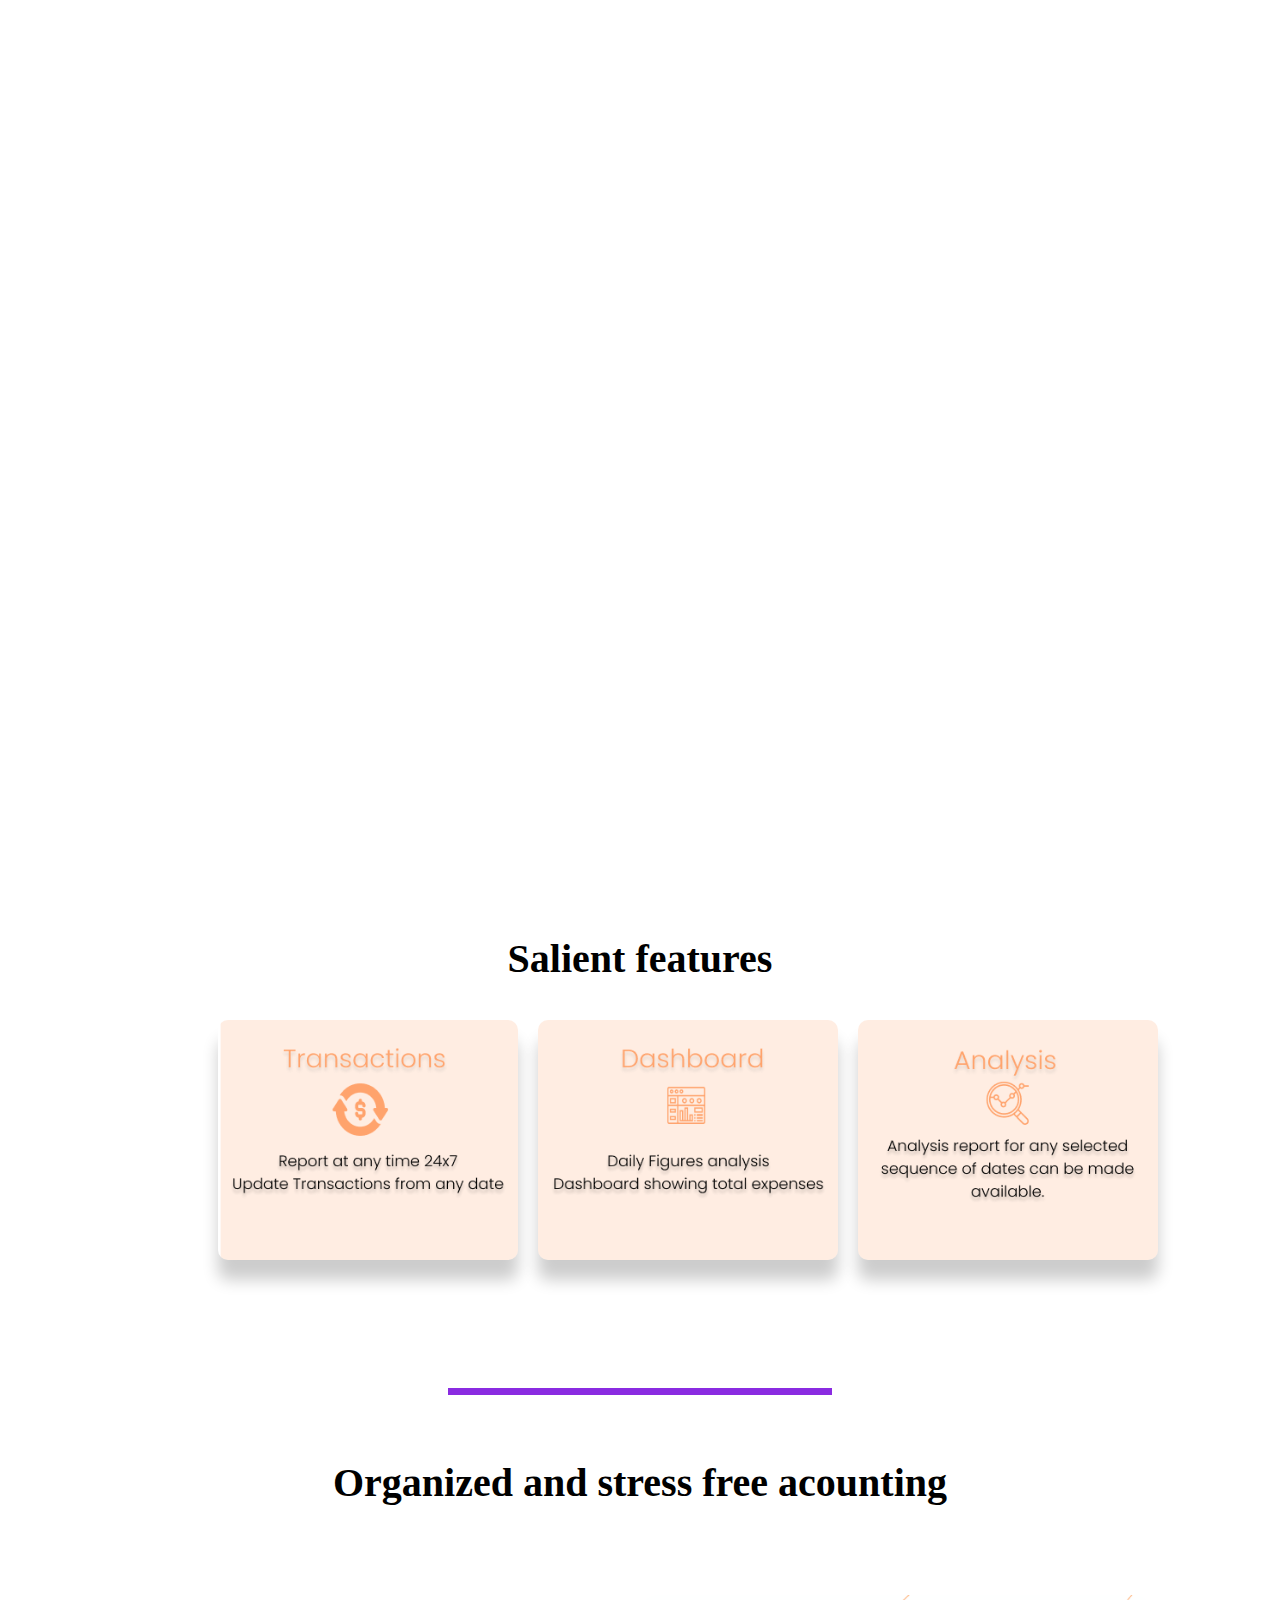
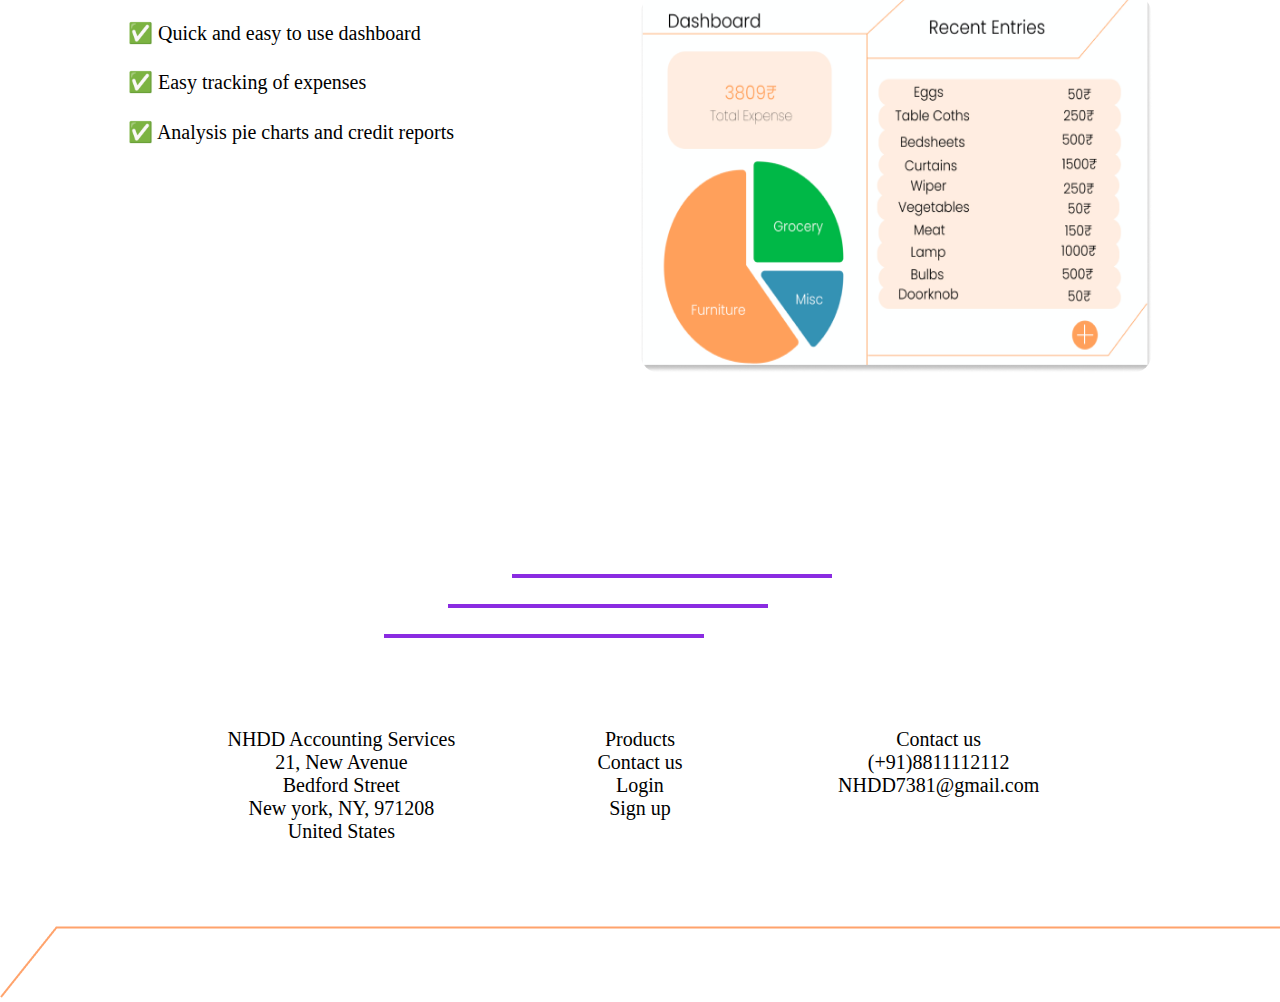
<file: HTML/index.html>
<!DOCTYPE html>
<html lang="en">
  <head>
    <meta charset="UTF-8" />
    <meta name="viewport" content="width=device-width, initial-scale=1.0" />
    <title>NHDD front Page</title>
    <link
      rel="stylesheet"
      href="https://cdnjs.cloudflare.com/ajax/libs/font-awesome/4.7.0/css/font-awesome.min.css"
    />
    <link
      href="https://fonts.googleapis.com/css?family=Poppins"
      rel="stylesheet"
    />
    <link rel="stylesheet" href="../CSS/styles.css" />
    <script src="https://ajax.googleapis.com/ajax/libs/jquery/3.5.1/jquery.min.js"></script>
  </head>
  <body>
    <div class="loader__bg">
        <div class="loader"></div>
        </div>
    <section id="navbar">
      <ul>
        <h1 class="logo__name">NHDD</h1>
        <li>
          <a href="login.html"><button class="BUTTON_KMY">Login Up</button></a>
        </li>
        <li>
          <a href="Sign_up.html"><button class="BUTTON_KMY">Sign up</button></a>
        </li>
      </ul>
    </section>
    <div class="mid__area">
      <img class="mid__img" src="../Images/hand.jpg" />
      <button class="BUTTON_KMY handle__free">Free account</button>
      <div class="hori__rul mid">
    </div>
    </div>

    <div class="salient__feat">
      <h1>Salient features</h1>
      <div class="sal__card">
        <img src="../Images/transact.png" />
        <img src="../Images/dashboard.png" />
        <img src="../Images/analy.png" />
      </div>
    </div>

    <div class="accounting">
        <div class="hori__rul">
        </div>
      <h1>Organized and stress free acounting</h1>
      <div class="handle__mid">
        <div class="all__points">
          <h1> &#9989; Quick and easy to use dashboard</h1>
          <h1> &#9989; Easy tracking of expenses</h1>
          <h1> &#9989; Analysis pie charts and credit reports</h1>
        </div>
        <img src="../Images/dash.png" />
      </div>
    </div>
    <div class=" first">
    </div><div class=" second">
    </div><div class="third">
    </div>
    <div class="footer__area">
       <div class="add__r">
           <h1>NHDD Accounting Services</h1>
           <h1> 21, New Avenue</h1>
           <h1> Bedford Street</h1>
           <h1> New york, NY, 971208</h1>
           <h1> United States</h1>

       </div>
       <div class="add__links">
           <h1>Products</h1>
           <h1>Contact us</h1>
           <h1>Login</h1>
           <h1>Sign up</h1>
       </div>
       <div class ="add__cont">
       <h1>Contact us</h1>
       <h1>(+91)8811112112</h1>
       <h1>NHDD7381@gmail.com</h1>
       </div>

    </div>
   <img src="../Images/vec2.png">

  </body>
  <script src="../Script/Common.js"></script>
</html>
</file>
<file: CSS/styles.css>
* {
  margin: 0;
  padding: 0;
}
.nhdd__logo{
  margin-top: 12px;
  height:40px;
  width:40px;
  margin-left: 30px;
}
body {
  font-family: "montserrat";
  background-color: #ffffff;
}
.logo__name {
  display: inline;
  padding-top: 5%;
  margin-left: 5%;
  font-size: 30px;
  color: #8a2be1;
}
ul {
  list-style-type: none;
  margin: 0;
  padding: 0;
  overflow: hidden;
  background-color: #ffffff;
}

li {
  float: right;
}

li a {
  display: block;
  color: black;
  text-align: center;
  padding: 14px 16px;
  text-decoration: none;
}

.BUTTON_KMY {
  box-shadow: 5px 5px 10px grey;
  background: #8a2be1;
  -webkit-border-radius: 20px;
  -moz-border-radius: 20px;
  border-radius: 20px;
  color: #ffffff;
  font-size: 20px;
  font-weight: 100;
  padding: 5px 50px;
  border: none;
  text-decoration: none;
  cursor: pointer;
  text-align: center;
  font-family: "montserrat";
  display: block;
}

.BUTTON_KMY:hover {
  border: none;
  background: #1e62d0;
  border-radius: 20px;
  text-decoration: none;
}
.mid__area {
  width: 100%;
  height: 90vh;
  display: flex;
  flex-direction: column;
  align-items: center;
}
.mid__img {
  width: 100%;
  height: 80%;
}
.handle__free {
  margin-top: 2%;
}
.salient__feat {
  margin-top: 5%;
  display: flex;
  flex-direction: column;
  align-items: center;
}
.salient__feat h1 {
  font-size: 40px;
}

.sal__card {
  margin-top: 3%;
  display: grid;
  grid-template-columns: 280px 280px 280px;
  grid-row: 300px;
  grid-gap: 40px;
  width: 66%;
  margin-right: 20%;
  margin-left: 20%;
}
.sal__card img {
  border-radius: 10px;
  height: 240px;
  width: 300px;
  box-shadow: 0px 20px 16px 0px rgba(0, 0, 0, 0.2);
}
@media only screen and (max-width: 600px) {
  .sal__card {
    margin-left: 10%;
    margin-right: 10%;
    grid-template-columns: 220px;
    grid-row: 300px 300px 300px;
    grid-gap: 20;
    align-items: center;
  }
  .salient__feat h1 {
    font-size: 22px;
  }
  .sal__card img {
    border-radius: 10px;
    height: 180px;
    width: 220px;
    box-shadow: 0px 20px 16px 0px rgba(0, 0, 0, 0.2);
  }
}

.accounting {
  display: flex;
  flex-direction: column;
  align-items: center;
  justify-content: space-between;
}
.accounting h1 {
  margin-top: 5%;
  font-size: 40px;
}
@media only screen and (max-width: 600px) {
  .accounting h1 {
    font-size: 18px;
  }
}
.handle__mid {
  margin-left: 10%;
  margin-top: 7%;
  margin-right: 10%;
  display: flex;
  flex-direction: row;
  width: 80%;
  height: 60vh;
}
.handle__mid img {
  height: 70%;
  width: 50%;
}
.all__points {
  width: 50%;
  height: 100%;
}
.all__points h1 {
  font-size: 20px;
  font-weight: 100;
}
@media only screen and (max-width: 600px) {
  .handle__mid img {
    height: 70%;
    width: 60%;
  }
  .all__points h1 {
    font-size: 14px;
  }
  .handle__mid {
    height: 30vh;
  }
}
.footer__area {
  display: flex;
  flex-direction: row;
  align-items: center;
  width: 70%;
  margin-top: 7%;
  margin-left: 15%;
  margin-right: 15%;
}
.add__r,
.add__links,
.add__cont {
  width: 33.333%;
  align-items: center;
  height: 22vh;
}
.footer__area h1 {
  font-size: 20px;
  font-weight: 100;
  text-align: center;
}
@media only screen and (max-width: 600px) {
  .footer__area h1 {
    font-size: 11px;
  }
}
.loader__bg {
  position: fixed;
  z-index: 99999;
  background-color: #ffff;
  width: 100%;
  height: 100%;
}
.loader {
  border: 0 solid transparent;
  border-radius: 50%;
  width: 150px;
  height: 150px;
  top: 35%;
  left: 40%;
  position: absolute;
  top: calc(50vh-75px);
  left: calc(50vw-75px);
}
.loader:before,
.loader:after {
  content: "";
  border: 1em solid blue;
  border-radius: 50%;
  width: inherit;
  height: inherit;
  position: absolute;
  top: 0;
  left: 0;
  animation: loader 2s linear infinite;
  opacity: 0;
}
.loader:before {
  animation-delay: 0.5s;
}
@keyframes loader {
  0% {
    transform: scale(0);
    opacity: 0;
  }
  50% {
    opacity: 1;
  }
  100% {
    transform: scale(1);
    opacity: 0;
  }
}
.hori__rul {
  width: 30%;
  height: 0.7vh;
  margin-top: 10%;
  background-color: #8a2be1;
}
.mid {
  margin-top: 3%;
}
.hori__rul__foot {
  width: 90%;
  height: 0.7vh;
  float: right;
  background-color: #8a2be1;
}

.first {
  width: 25%;
  margin-top: 3%;
  height: 0.5vh;
  margin-left: 40%;
  background-color: #8a2be1;
}
.second {
  width: 25%;
  height: 0.5vh;
  margin-left: 35%;
  margin-top: 2%;
  background-color: #8a2be1;
}
.third {
  width: 25%;
  height: 0.5vh;
  margin-top: 2%;
  margin-left: 30%;
  background-color: #8a2be1;
}
.adjust__hori {
  width: 100%;
}
.handle__mid img {
  border-radius: 20px;
}
.foot__line {
  height: 0.2vh;
  background-color: #8a2be1;
  padding-bottom: 20px;
}
.log {
  padding: 5px 20px;
}
</file>
